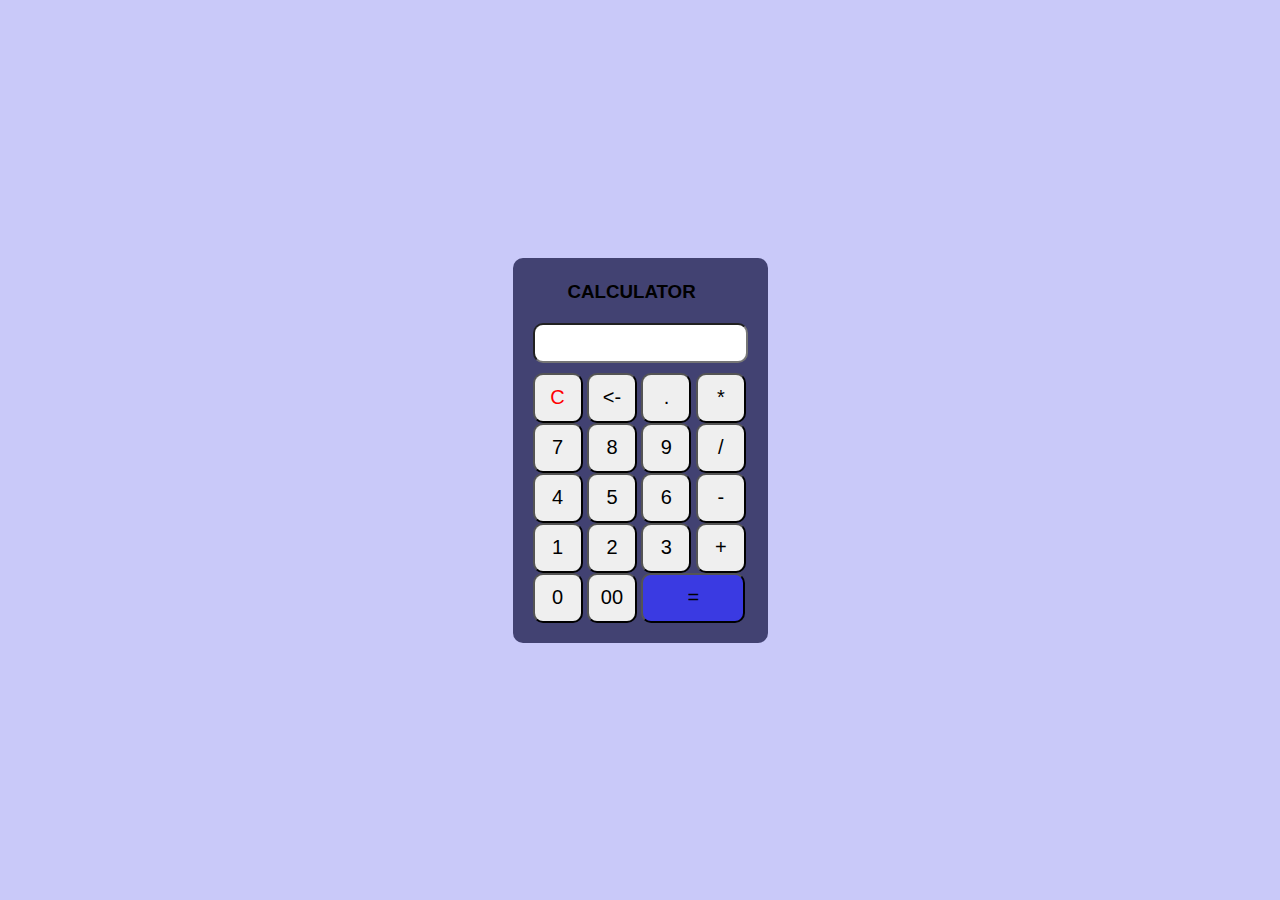
<file: index.html>
<!DOCTYPE html>
<html lang="en">
<head>
    <meta charset="UTF-8">
    <meta name="viewport" content="width=device-width, initial-scale=1.0">
    <link rel="stylesheet" href="./calc.css" />
    <title>Calculator</title>
</head>
<body>
    
    <div class="container">
        <div class="calculator">
            <h3>CALCULATOR </h3>
        <form>

            <div class="display">
                <input type="text"   name="display">
            </div>
            <div class="keys">
                <div>
                    <input type="button" value="C" style="color:red" onclick="display.value = '' ">
                    <input type="button" value="<-" onclick="display.value = display.value.toString().slice(0,-1) ">
                    <input type="button" value="." onclick="display.value += '.' ">
                    <input type="button" value="*" onclick="display.value += '*' ">
                </div>
                <div>
                    <input type="button" value="7" onclick="display.value += '7' ">
                    <input type="button" value="8" onclick="display.value += '8' ">
                    <input type="button" value="9" onclick="display.value += '9' ">
                    <input type="button" value="/" onclick="display.value += '/' ">
                </div>
                <div>
                    <input type="button" value="4" onclick="display.value += '4' ">
                    <input type="button" value="5" onclick="display.value += '5' ">
                    <input type="button" value="6" onclick="display.value += '6' ">
                    <input type="button" value="-" onclick="display.value += '-' ">
                </div>
                <div>
                    <input type="button" value="1" onclick="display.value += '1' ">
                    <input type="button" value="2" onclick="display.value += '2' ">
                    <input type="button" value="3" onclick="display.value += '3' ">
                    <input type="button" value="+" onclick="display.value += '+' ">
                </div>
                <div>
                    <input type="button" value="0" onclick="display.value += '0' ">
                    <input type="button" value="00" onclick="display.value += '00' ">
                    <input type="button" value="=" style="width:104px; background-color: rgb(58, 58, 226);" onclick="display.value = eval(display.value) ">
                    <!-- <input type="button" value="*"/> -->
                </div>
            </div>
        </form>
    </div>
 </div>

</body>
</html>
</file>
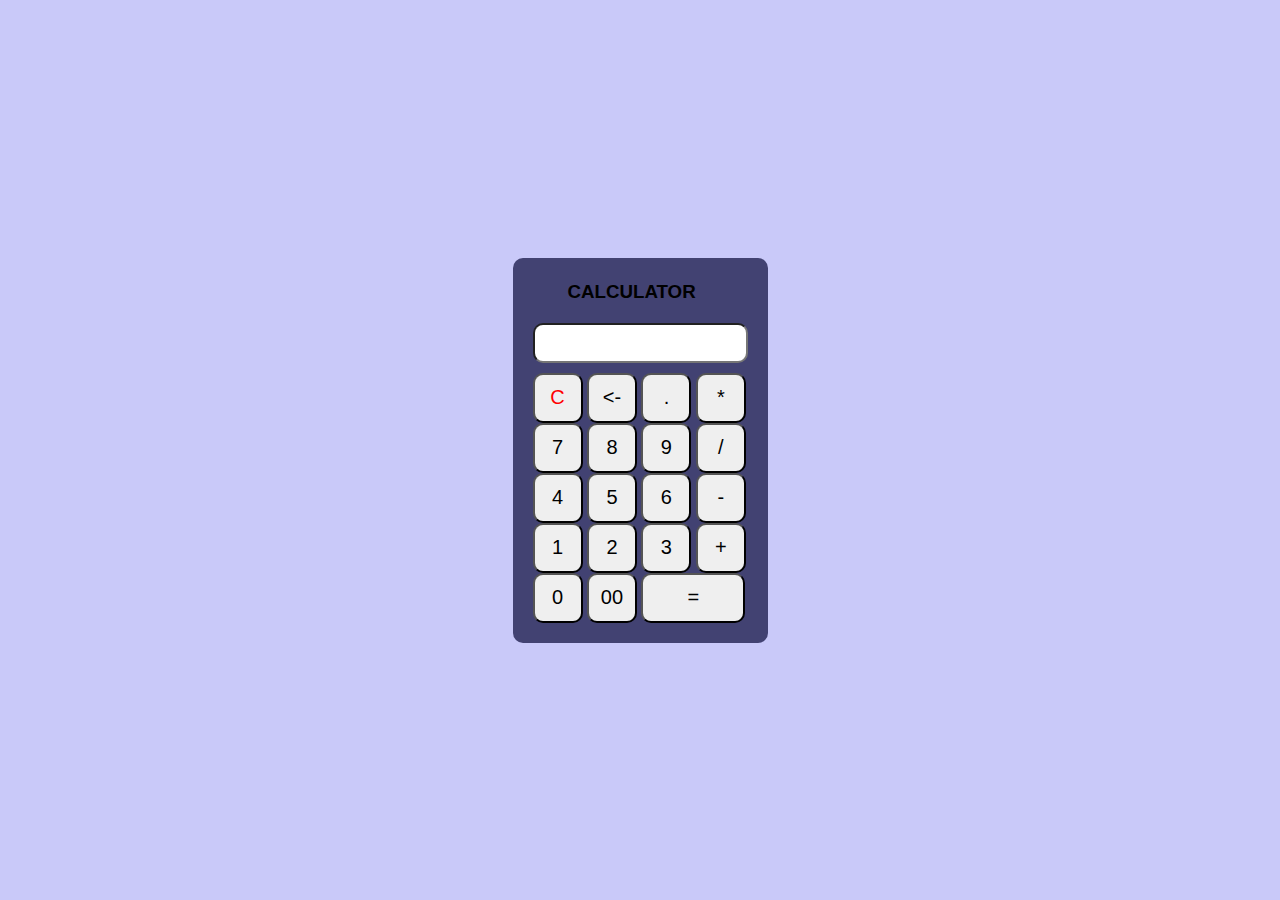
<file: calc.html>
<!DOCTYPE html>
<html lang="en">
<head>
    <meta charset="UTF-8">
    <meta name="viewport" content="width=device-width, initial-scale=1.0">
    <link rel="stylesheet" href="./calc.css" />
    <title>Calculator</title>
</head>
<body>
    
    <div class="container">
        <div class="calculator">
            <h3>CALCULATOR </h3>
        <form>

            <div class="display">
                <input type="text"   name="display">
            </div>
            <div class="keys">
                <div>
                    <input type="button" value="C" style="color:red" onclick="display.value = '' ">
                    <input type="button" value="<-" onclick="display.value = display.value.toString().slice(0,-1) ">
                    <input type="button" value="." onclick="display.value += '.' ">
                    <input type="button" value="*" onclick="display.value += '*' ">
                </div>
                <div>
                    <input type="button" value="7" onclick="display.value += '7' ">
                    <input type="button" value="8" onclick="display.value += '8' ">
                    <input type="button" value="9" onclick="display.value += '9' ">
                    <input type="button" value="/" onclick="display.value += '/' ">
                </div>
                <div>
                    <input type="button" value="4" onclick="display.value += '4' ">
                    <input type="button" value="5" onclick="display.value += '5' ">
                    <input type="button" value="6" onclick="display.value += '6' ">
                    <input type="button" value="-" onclick="display.value += '-' ">
                </div>
                <div>
                    <input type="button" value="1" onclick="display.value += '1' ">
                    <input type="button" value="2" onclick="display.value += '2' ">
                    <input type="button" value="3" onclick="display.value += '3' ">
                    <input type="button" value="+" onclick="display.value += '+' ">
                </div>
                <div>
                    <input type="button" value="0" onclick="display.value += '0' ">
                    <input type="button" value="00" onclick="display.value += '00' ">
                    <input type="button" value="=" style="width:104px;" onclick="display.value = eval(display.value) ">
                    <!-- <input type="button" value="*"/> -->
                </div>
            </div>
        </form>
    </div>
 </div>

</body>
</html>
</file>
<file: calc.css>
*{
    margin: 0px;
    padding: 0px;
    font-family: 'poppins',sans-serif;
    box-sizing: border-box;
}
.container{
    width:100%;
    height: 100vh;
    background-color: rgb(201, 201, 249);
    display:flex;
    align-items: center;
    justify-content: center;
}
.calculator{
    background-color: rgb(66, 66, 114);
    padding:20px;
    border-radius: 10px;
}
.calculator form .keys input{
    width:50px;
    font-size: 20px;
    height:50px;
    border-radius: 10px;
}
.display input{
    margin:0px 0px 10px 0px;
    width:215px;
    height: 40px;
    border-radius: 10px;
    padding:10px;
    font-size: 25px;

}
h3{
    margin:3px 20px 20px 35px;
}
</file>
